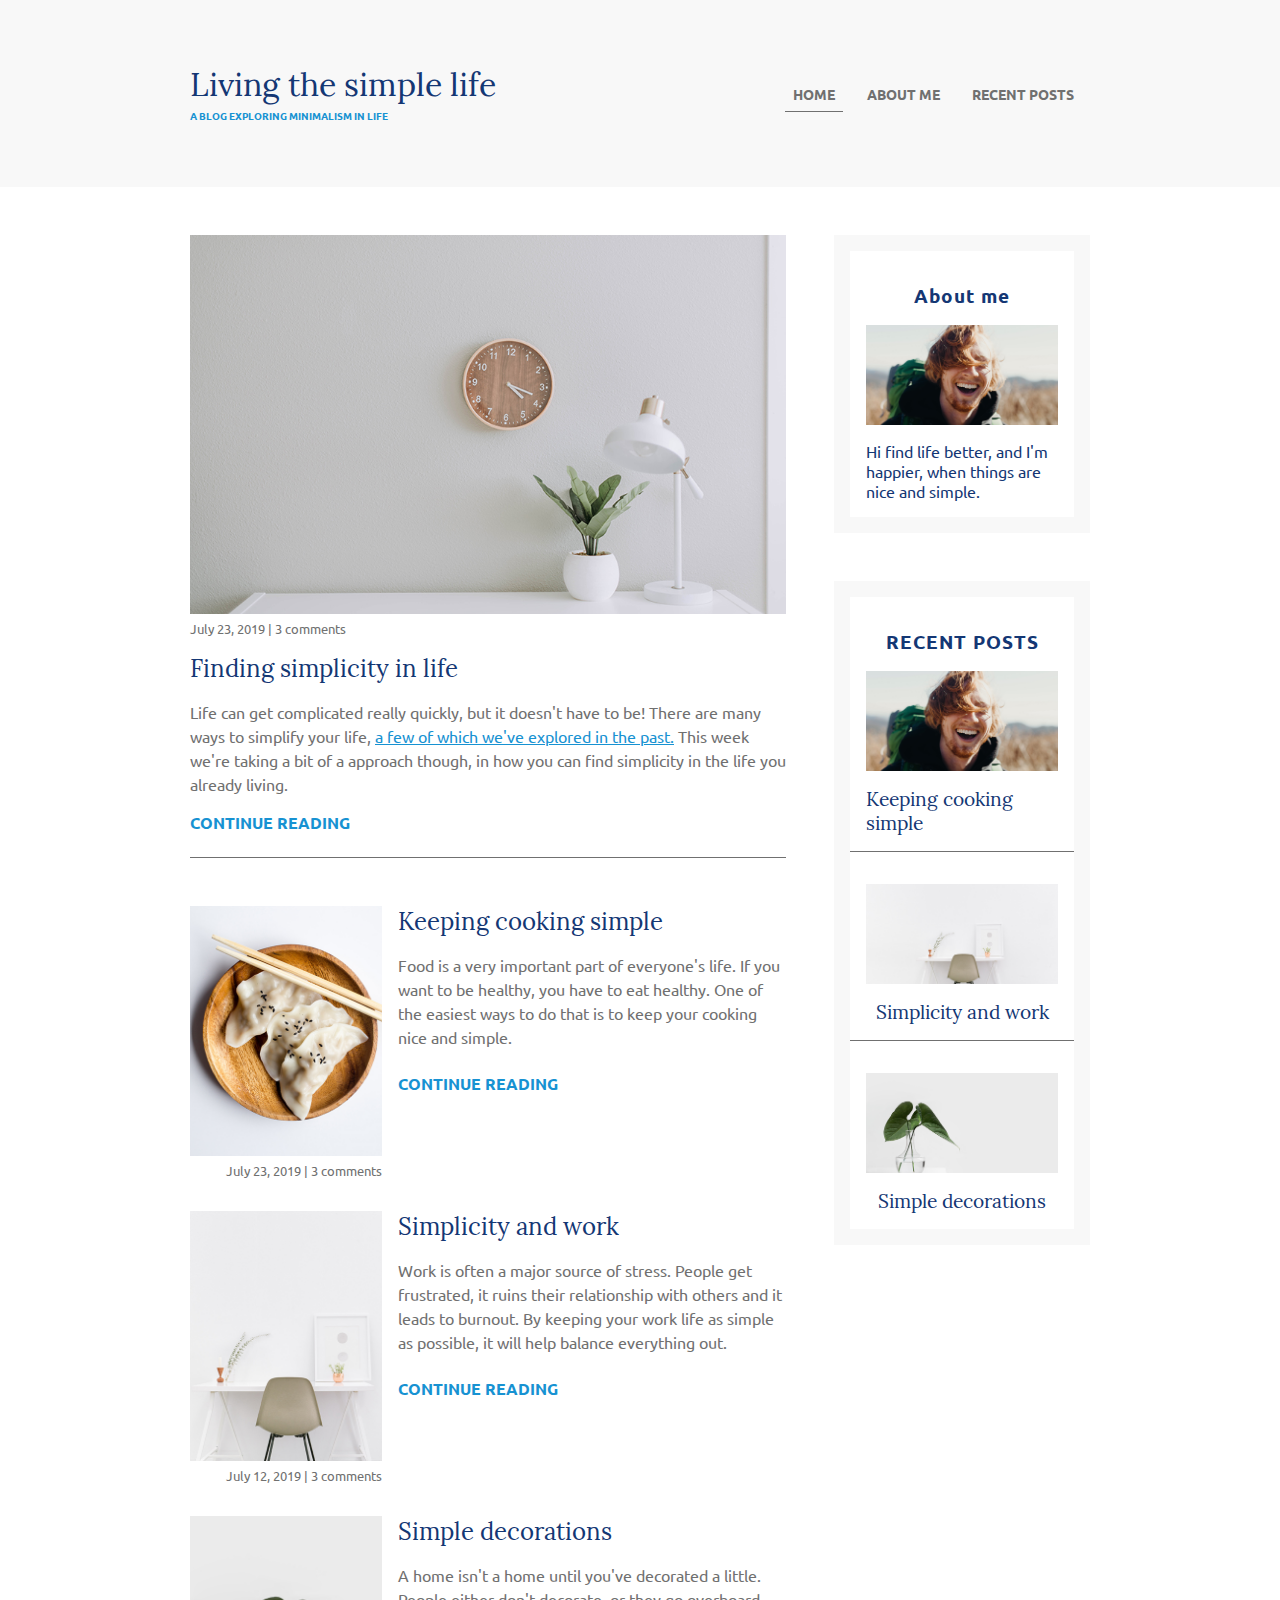
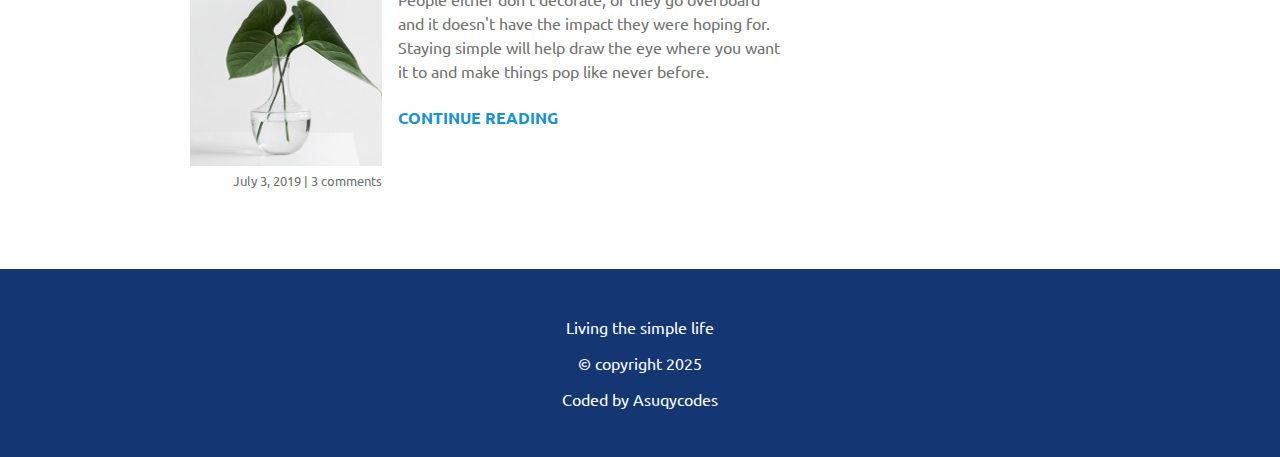
<file: index.html>
<!DOCTYPE html>
<html lang="en">

<head>
    <meta charset="UTF-8">
    <meta name="viewport" content="width=device-width, initial-scale=1.0">
    <meta name="author" content="Asuqyocodes">
    <link rel="stylesheet" href="index.css">
    <link rel="stylesheet" href="media900px.css">
    <title>Lora</title>
</head>

<body>
    <header>
        <div class="container">
            <div class="site-title">
                <h1>Living the simple life</h1>
                <p class="subtitle">A BLOG EXPLORING MINIMALISM IN LIFE</p>
            </div>
            <nav>
                <ul>
                    <li><a href="index.html" class="current-page">HOME</a></li>
                    <li><a href="about.html">ABOUT ME</a></li>
                    <li><a href="recent_posts.html">RECENT POSTS</a></li>
                </ul>
            </nav>
        </div>
    </header>

    <div class="main-container">
        <section class="main">
            <div class="post-feed">
                <img src="img/life.jpg" alt="Hero image">
                <span class="post-info">July 23, 2019 | 3 comments</span>
                <h2 class="post-title">Finding simplicity in life</h2>
                <p class="post-content"><b>Life can get complicated really quickly,</b> but it doesn't have to be! There
                    are many ways to simplify your life, <a href="#" style="color:#1792D2;">a few of which we've
                        explored in the past.</a> This week we're taking a bit of a approach though, in how you can
                    find simplicity in the life you already living.
                </p>
                <a href="#" class="read-btn">CONTINUE READING</a>
            </div>

            <div class="post-list">
                <div class="post">
                    <div class="post-thumbnail">
                        <img src="img/food.jpg" alt="Food">
                        <div class="post-info">July 23, 2019 | 3 comments</div>
                    </div>
                    <div class="post-content">
                        <h2 class="post-title">Keeping cooking simple</h2>
                        <p class="post-write">Food is a very important part of everyone's life. If you want to be
                            healthy, you have to eat healthy. One of the easiest ways to do that is to keep your cooking
                            nice and simple.
                        </p>
                        <a href="#" class="read-btn">CONTINUE READING</a>
                    </div>
                </div>

                <div class="post">
                    <div class="post-thumbnail">
                        <img src="img/work.jpg" alt="Food">
                        <div class="post-info">July 12, 2019 | 3 comments</div>
                    </div>
                    <div class="post-content">
                        <h2 class="post-title">Simplicity and work</h2>
                        <p class="post-write"> Work is often a major source of stress. People get
                            frustrated, it ruins their relationship with others and it leads to burnout. By keeping your
                            work life as simple as possible, it will help balance everything out.
                        </p>
                        <a href="#" class="read-btn">CONTINUE READING</a>
                    </div>
                </div>

                <div class="post">
                    <div class="post-thumbnail">
                        <img src="img/deco.jpg" style="object-position: left;" alt="Food">
                        <div class="post-info">July 3, 2019 | 3 comments</div>
                    </div>
                    <div class="post-content">
                        <h2 class="post-title">Simple decorations</h2>
                        <p class="post-write">A home isn't a home until you've decorated a little.
                            People either don't decorate, or they go overboard and it doesn't have the impact they were
                            hoping for. Staying simple will help draw the eye where you want it to and make things pop
                            like never before.
                        </p>
                        <a href="#" class="read-btn">CONTINUE READING</a>
                    </div>
                </div>
            </div>

        </section>
        <section class="blog">
            <div class="card-outer">
                <div class="card">
                    <h2 class="hide">About me</h2>
                    <img src="img/about-me.jpg" alt="Lora">
                    <p>
                        Hi find life better, and I'm happier, when things are nice and simple.
                    </p>
                </div>
            </div>

            <div class="card-outer">
                <div class="card ">
                    <h2>RECENT POSTS</h2>
                    <img src="img/about-me.jpg" alt="Lora">
                    <p class="description">
                        Keeping cooking simple
                    </p>
                </div>

                <div class="card card-top">
                    <img src="img/work.jpg" alt="Lora">
                    <p class="description">
                        Simplicity and work
                    </p>
                </div>


                <div class="card card-top">
                    <img src="img/deco.jpg" alt="Lora">
                    <p class="description">
                        Simple decorations
                    </p>
                </div>
            </div>
        </section>
    </div>

    <footer>
        <span><b>Living the simple life</b></span>
        <span style="font-weight:lighter;">© copyright 2025</span>
        <span style="font-weight:200;">Coded by Asuqycodes</span>
    </footer>
</body>

</html>
</file>
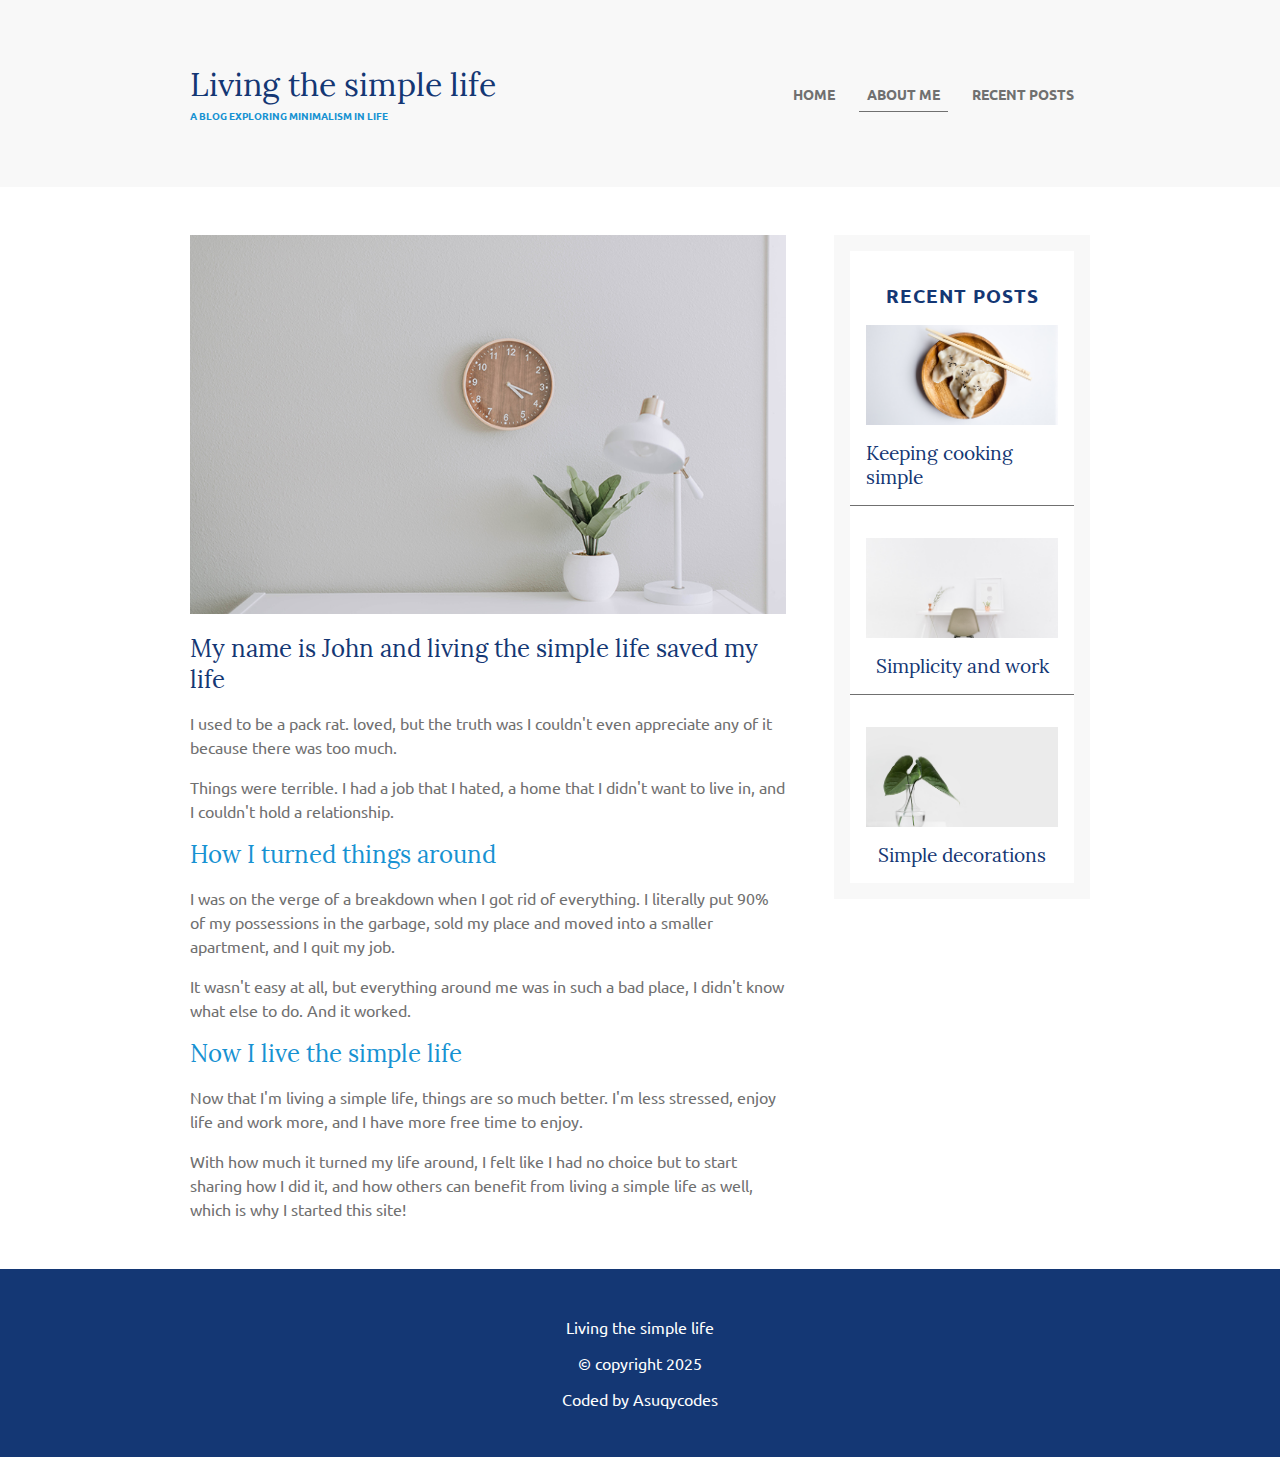
<file: about.html>
<!DOCTYPE html>
<html lang="en">

<head>
    <meta charset="UTF-8">
    <meta name="viewport" content="width=device-width, initial-scale=1.0">
    <link rel="stylesheet" href="index.css">
    <link rel="stylesheet" href="media900px.css">
    <title>About</title>
</head>

<body>
    <header>
        <div class="container">
            <div class="site-title">
                <h1>Living the simple life</h1>
                <p class="subtitle">A BLOG EXPLORING MINIMALISM IN LIFE</p>
            </div>
            <nav>
                <ul>
                    <li><a href="index.html">HOME</a></li>
                    <li><a href="about.html" class="current-page">ABOUT ME</a></li>
                    <li><a href="recent_posts.html">RECENT POSTS</a></li>
                </ul>
            </nav>
        </div>
    </header>

    <div class="main-container">
        <section class="main">
            <div class="post-feed">
                <img src="img/life.jpg" alt="Hero image">
                <!-- <span class="post-info">July 23, 2019 | 3 comments</span> -->
                <section>
                    <h1 class="post-title">My name is John and living the simple life saved my life</h1>
                    <p class="post-content">
                        <b>I used to be a pack rat. </b>loved, but the truth was I
                        couldn't even appreciate any of it because there was too much.

                    </p>
                    <p class="post-content">
                        Things were terrible. I had a job that I hated, a home that I didn't want to live in, and I
                        couldn't
                        hold a relationship.

                    </p>
                </section>


                <section>
                    <h2 class="post-title" style=" color: #1792D2;">How I turned things around</h2>
                    <p class="post-content">
                        <b>I was on the verge of a breakdown when I got rid of everything.</b> I literally put
                        90% of my possessions in the garbage, sold my place and moved into a smaller apartment, and I
                        quit my job.
                    </p>
                    <p class="post-content">
                        It wasn't easy at all, but everything around me was in such a bad place, I didn't know what else
                        to do. And it worked.

                    </p>
                </section>

                <section>
                    <h2 class="post-title"  style=" color: #1792D2;">Now I live the simple life</h2>
                    <p class="post-content">
                        Now that I'm living a simple life, things are so much better. I'm less
                        stressed, enjoy life and work more, and I have more free time to enjoy.
                    </p>

                    <p class="post-content">
                        With how much it turned my life around, <b>I felt like I had no choice but to start sharing how I
                            did it,</b> and how others can benefit from living a simple life as well, which is why I started
                        this site!
                    </p>
                </section>
                <!-- <a href="#" class="read-btn">CONTINUE READING</a> -->
            </div>
        </section>

        <section class="blog">
            <div class="card-outer">
                <div class="card ">
                    <h2>RECENT POSTS</h2>
                    <img src="img/food.jpg" alt="Lora">
                    <p class="description">
                        Keeping cooking simple
                    </p>
                </div>

                <div class="card card-top">
                    <img src="img/work.jpg" alt="Lora">
                    <p class="description">
                        Simplicity and work
                    </p>
                </div>


                <div class="card card-top">
                    <img src="img/deco.jpg" alt="Lora">
                    <p class="description">
                        Simple decorations
                    </p>
                </div>
            </div>
        </section>
    </div>

    <footer>
        <span><b>Living the simple life</b></span>
        <span style="font-weight:lighter;">© copyright 2025</span>
        <span style="font-weight:200;">Coded by Asuqycodes</span>
    </footer>
</body>

</html>
</file>
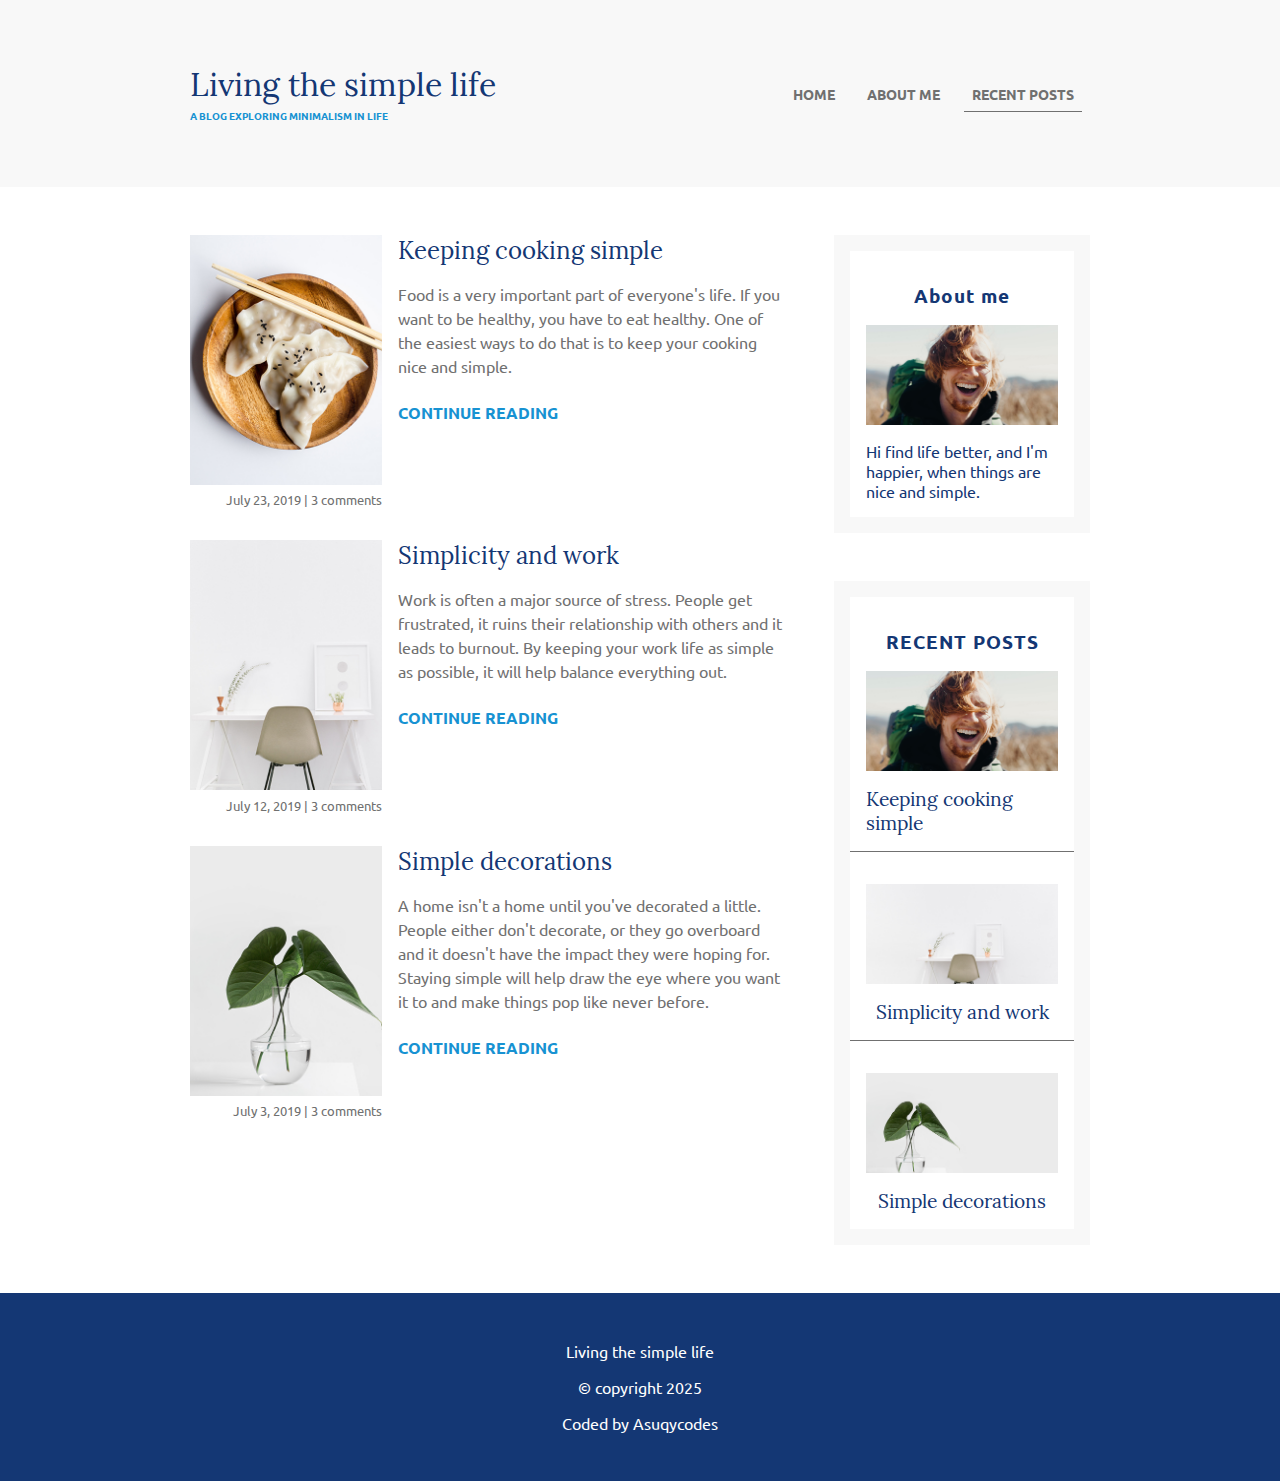
<file: recent_posts.html>
<!DOCTYPE html>
<html lang="en">

<head>
    <meta charset="UTF-8">
    <meta name="viewport" content="width=device-width, initial-scale=1.0">
    <link rel="stylesheet" href="index.css">
    <link rel="stylesheet" href="media900px.css">
    <title>Recent Post</title>
</head>

<body>
    <header>
        <div class="container">
            <div class="site-title">
                <h1>Living the simple life</h1>
                <p class="subtitle">A BLOG EXPLORING MINIMALISM IN LIFE</p>
            </div>
            <nav>
                <ul>
                    <li><a href="index.html" >HOME</a></li>
                    <li><a href="about.html">ABOUT ME</a></li>
                    <li><a href="recent_posts.html"  class="current-page">RECENT POSTS</a></li>
                </ul>
            </nav>
        </div>
    </header>

    <div class="main-container">
        <section class="main">
            <!-- <div class="post-feed">
                <img src="img/life.jpg" alt="Hero image">
                <span class="post-info">July 23, 2019 | 3 comments</span>
                <h2 class="post-title">Finding simplicity in life</h2>
                <p class="post-content"><b>Life can get complicated really quickly,</b> but it doesn't have to be! There
                    are many ways to simplify your life, <a href="#" style="color:#1792D2;">a few of which we've
                        explored in the past.</a> This week we're taking a bit of a approach though, in how you can
                    find simplicity in the life you already living.
                </p>
                <a href="#" class="read-btn">CONTINUE READING</a>
            </div> -->

            <div class="post-list" style=" border-top:none; padding-top:0px;">
                <div class="post">
                    <div class="post-thumbnail">
                        <img src="img/food.jpg" alt="Food">
                        <div class="post-info">July 23, 2019 | 3 comments</div>
                    </div>
                    <div class="post-content">
                        <h2 class="post-title">Keeping cooking simple</h2>
                        <p class="post-write">Food is a very important part of everyone's life. If you want to be
                            healthy, you have to eat healthy. One of the easiest ways to do that is to keep your cooking
                            nice and simple.
                        </p>
                        <a href="#" class="read-btn">CONTINUE READING</a>
                    </div>
                </div>

                <div class="post">
                    <div class="post-thumbnail">
                        <img src="img/work.jpg" alt="Food">
                        <div class="post-info">July 12, 2019 | 3 comments</div>
                    </div>
                    <div class="post-content">
                        <h2 class="post-title">Simplicity and work</h2>
                        <p class="post-write"> Work is often a major source of stress. People get
                            frustrated, it ruins their relationship with others and it leads to burnout. By keeping your
                            work life as simple as possible, it will help balance everything out.
                        </p>
                        <a href="#" class="read-btn">CONTINUE READING</a>
                    </div>
                </div>

                <div class="post">
                    <div class="post-thumbnail">
                        <img src="img/deco.jpg" style="object-position: left;" alt="Food">
                        <div class="post-info">July 3, 2019 | 3 comments</div>
                    </div>
                    <div class="post-content">
                        <h2 class="post-title">Simple decorations</h2>
                        <p class="post-write">A home isn't a home until you've decorated a little.
                            People either don't decorate, or they go overboard and it doesn't have the impact they were
                            hoping for. Staying simple will help draw the eye where you want it to and make things pop
                            like never before.
                        </p>
                        <a href="#" class="read-btn">CONTINUE READING</a>
                    </div>
                </div>
            </div>

        </section>
        <section class="blog">
            <div class="card-outer">
                <div class="card">
                    <h2 class="hide">About me</h2>
                    <img src="img/about-me.jpg" alt="Lora">
                    <p>
                        Hi find life better, and I'm happier, when things are nice and simple.
                    </p>
                </div>
            </div>

            <div class="card-outer">
                <div class="card ">
                    <h2>RECENT POSTS</h2>
                    <img src="img/about-me.jpg" alt="Lora">
                    <p class="description">
                        Keeping cooking simple
                    </p>
                </div>

                <div class="card card-top">
                    <img src="img/work.jpg" alt="Lora">
                    <p class="description">
                        Simplicity and work
                    </p>
                </div>


                <div class="card card-top">
                    <img src="img/deco.jpg" alt="Lora">
                    <p class="description">
                        Simple decorations
                    </p>
                </div>
            </div>
        </section>
    </div>

    <footer>
        <span><b>Living the simple life</b></span>
        <span style="font-weight:lighter;">© copyright 2025</span>
        <span style="font-weight:200;">Coded by Asuqycodes</span>
    </footer>
</body>

</html>
</file>
<file: index.css>
@font-face {
    font-family: 'Lora';
    src: url("font/lora-4/Lora-Regular.ttf") format('truetype');
}


@font-face {
    font-family: 'ubuntu';
    src: url("font/ubuntu/Ubuntu-B.ttf") format('truetype');
}

@font-face {
    font-family: 'ubuntu-reguler';
    src: url("font/ubuntu/Ubuntu-R.ttf") format('truetype');
}

* {
    margin: 0px;
    padding: 0px;
    box-sizing: border-box;
}

body {
    font-family: 'ubuntu-reguler';
    font-weight: lighter;
}

/* This is the general stye */

header {
    font-family: 'Lora';
    background-color: #F8F8F8;
    padding: 4rem 0;
}

.container {
    display: flex;
    flex-direction: column;
    align-items: center;
}

.site-title h1 {
    font-family: "Lora";
    font-weight: normal;
    text-align: center;
    font-size: 2rem;
    color: #143774;
}

.site-title .subtitle {
    font-family: "ubuntu";
    text-align: center;
    font-size: 1rem;
    margin-top: .2rem;
    color: #1792D2;
}

nav {
    margin-top: 1rem;
}

nav ul {
    display: flex;
    flex-direction: column;
    gap: 1rem;
    justify-content: center;
    align-items: center;
    list-style: none;
}

nav a {
    text-decoration: none;
    padding: .5rem;
    color: #707070;
    transition: all 0.3s ease;
    font-family: 'ubuntu';
    font-size: .9rem;
}

nav a:hover,
nav a:focus {
    color: #1792D2;
}

.current-page {
    border-bottom: 1px solid #707070;
}

.main-container {
    /* border: 1px solid red; */
    width: 90%;
    max-width: 900px;
    margin: 0 auto;
    margin-top: 3rem;
    margin-bottom: 3rem;
    display: flex;
    flex-direction: column;
    gap: 3rem;
}

.main {
    width: 100%;
    /* border: 1px solid red; */
}

.main img {
    width: 100%;
    object-fit: cover;
}

.post-feed .post-info {
    margin-top: 1rem;
    font-size: .8rem;
    color: #707070
}

.post-feed .post-title {
    font-size: 1.5rem;
    color: #143774;
    font-family: "Lora";
    font-weight: normal;
    margin-top: 1rem;
}

.post-feed .post-content {
    margin-top: 1rem;
    font-size: 1rem;
    color: #707070;
    line-height: 1.5;
}

.post-feed .read-btn {
    display: block;
    margin-top: 1rem;
    margin-bottom: 1.5rem;
    text-decoration: none;
    font-family: "ubuntu";
    color: #1792D2;
    border: none;
    font-size: 1rem;
    transition: all 0.3s ease;
}

.post-feed .read-btn:hover {

    color: #143774;
    text-decoration: underline;
}

.post-list .post {
    margin-bottom: 2rem;
}

.post-list {
    border-top: 1px solid #707070;
    padding-top: 3rem;
}

.post-list img {
    width:100%;
    height: 400px;
    object-fit: cover;
}
.post-list .post-info {
    margin-top: .2rem;
    font-size: .8rem;
    color: #707070;
    float:right;
}

.post-list .post {
    display: flex;
    flex-direction: column;

}

.post-list .post-title {
    font-family: "Lora";
    font-weight: normal;
}
.post-list .post-content {
    font-family: "lora";
    /* padding-left: 1rem; */
    color: #143774;
}


.post-list .post-write {
    margin-top: 1rem;
    font-size: 1rem;
    font-family: 'ubuntu-reguler';
    color: #707070;
    line-height: 1.5;
}


.post-list .read-btn {
    display: block;
    margin-top: 1.5rem;
    text-decoration: none;
    font-family: "ubuntu";
    color: #1792D2;
    border: none;
    font-size: 1rem;
}

.blog {
    /* width: 30%; */
    /* border: 1px solid blue; */
    /* padding: 1rem; */
    display: flex;
    height: 100%;
    flex-direction: column;
    gap:3rem;
}
.hide{
    display: none;
}
.blog .card-outer {
    background-color: #EBEBEB;
    padding: 1rem;
}

.blog .card {
    background-color: #fff;
    display: flex;
    /* align-items: center; */
    flex-direction: column;
    padding: 1rem;

}


.card h2{
    font-family: "ubuntu";
    letter-spacing: 1px;
    font-size: 1.2rem;
    color: #143774;
    margin-top: 1rem;
}
.card img {
    width: 100%;
    height:200px;
    object-fit: cover;
    margin-top: 1rem;
}


.card p{
    font-family: "ubuntu-reguler";
    font-size: 1rem;
    color: #143774;
    margin-top: 1rem;
}   

.card .description{
    font-family: "Lora";
    font-size: 1.2rem;
    color: #143774;
    margin-top: 1rem;
}

.card-top{
    border-top:1px solid #707070;
}
footer {
    background-color: #143774;
    display: flex;
    flex-direction: column;
    justify-content: center;
    align-items: center;
    gap: 1rem;
    color:#FFFFFF;
    font-family: "ubuntu-reguler";
    padding: 3rem;
}
</file>
<file: media900px.css>
/* This is the style for width of 900px and above */
@media (min-width:900px) {
    header {
        font-family: 'Lora';
        background-color: #F8F8F8;
        padding: 4rem 0;

        /* padding: 2rem 2em; */
    }

    .container {
        display: flex;
        flex-direction: row;
        justify-content: space-between;
        align-items: center;
        /* border: 1px solid green; */
        margin: 0 auto;
        /* margin-top: ; */
        width: 90%;
        max-width: 900px;

    }

    .site-title {
        /* border: 1px solid red; */
    }

    .site-title h1 {
        font-family: "Lora";
        font-weight: normal;
        text-align: left;
        font-size: 2rem;
        color: #143774;
    }

    .site-title .subtitle {
        font-family: "ubuntu";
        text-align: left;
        font-size: .6rem;
        margin-top: .2rem;
        color: #1792D2;
    }

    nav {
        /* border: 1px solid red; */
        padding: .5rem;
        margin-top: 0;
    }

    nav ul {
        display: flex;
        flex-direction: row;
        gap: 1rem;
        justify-content: center;
        align-items: center;
        list-style: none;
    }

    /* main page here */
    .main-container {
        /* border:1px solid red; */
        width: 90%;
        max-width: 900px;
        margin: 0 auto;
        margin-top: 3rem;
        margin-bottom: 3rem;
        display: flex;
        flex-direction: row;
        gap: 3rem;
    }

    .main {
        width: 70%;
        /* border: 1px solid red; */
    }

    .main img {
        width: 100%;
        object-fit: cover;
    }

    .post-feed .post-info {
        margin-top: 1rem;
        font-size: .8rem;
        color: #707070
    }

    .post-feed .post-title {
        font-size: 1.5rem;
        color: #143774;
        font-family: "Lora";
        font-weight: normal;
        margin-top: 1rem;
    }

    .post-feed .post-content {
        margin-top: 1rem;
        font-size: 1rem;
        color: #707070;
        line-height: 1.5;
    }

    .post-feed .read-btn {
        display: block;
        margin-top: 1rem;
        margin-bottom: 1.5rem;
        text-decoration: none;
        font-family: "ubuntu";
        color: #1792D2;
        border: none;
        font-size: 1rem;
        transition: all 0.3s ease;
    }

    .post-feed .read-btn:hover {

        color: #143774;
        text-decoration: underline;
    }

    /* post-feed ended */

    /* post list start */

    .post-list .post {
        margin-bottom: 2rem;
    }

    .post-list {
        border-top: 1px solid #707070;
        padding-top: 3rem;
    }

    .post-list img {
        width: 12rem;
        height: 250px;
        object-fit: cover;
    }

    .post-list .post-info {
        margin-top: .2rem;
        font-size: .8rem;
        color: #707070
    }

    .post-list .post {
        display: flex;
        flex-direction: row;

    }

    .post-list .post-title {
        font-family: "Lora";
        font-weight: normal;
    }

    .post-list .post-content {
        font-family: "lora";
        padding-left: 1rem;
        color: #143774;
    }

    .post-list .post-write {
        margin-top: 1rem;
        font-size: 1rem;
        font-family: 'ubuntu-reguler';
        color: #707070;
        line-height: 1.5;
    }

    .post-list .read-btn {
        display: block;
        margin-top: 1.5rem;
        text-decoration: none;
        font-family: "ubuntu";
        color: #1792D2;
        border: none;
        font-size: 1rem;
    }

    .blog {
        width: 30%;
        /* border: 1px solid blue; */
        /* padding: 1rem; */
        display: flex;
        height: 100%;
        flex-direction: column;
        gap: 3rem;
    }

    .hide {
        display: block;
    }

    .blog .card-outer {
        background-color: #F8F8F8;
        padding: 1rem;
    }

    .blog .card {
        background-color: #fff;
        display: flex;
        align-items: center;
        flex-direction: column;
        padding: 1rem;

    }

    .card h2 {
        font-family: "ubuntu";
        letter-spacing: 1px;
        font-size: 1.2rem;
        color: #143774;
        margin-top: 1rem;
    }

    .card img {
        width: 100%;
        height: 100px;
        object-fit: cover;
        margin-top: 1rem;

    }

    .card p {
        font-family: "ubuntu-reguler";
        font-size: 1rem;
        color: #143774;
        margin-top: 1rem;
    }

    .card .description {
        font-family: "Lora";
        font-size: 1.2rem;
        color: #143774;
        margin-top: 1rem;
    }

    .card-top {
        border-top: 1px solid #707070;
    }

    footer {
        background-color: #143774;
        display: flex;
        flex-direction: column;
        justify-content: center;
        align-items: center;
        gap: 1rem;
        color: #fff;
        font-family: "ubuntu-reguler";
        padding: 3rem;
    }
}
</file>
